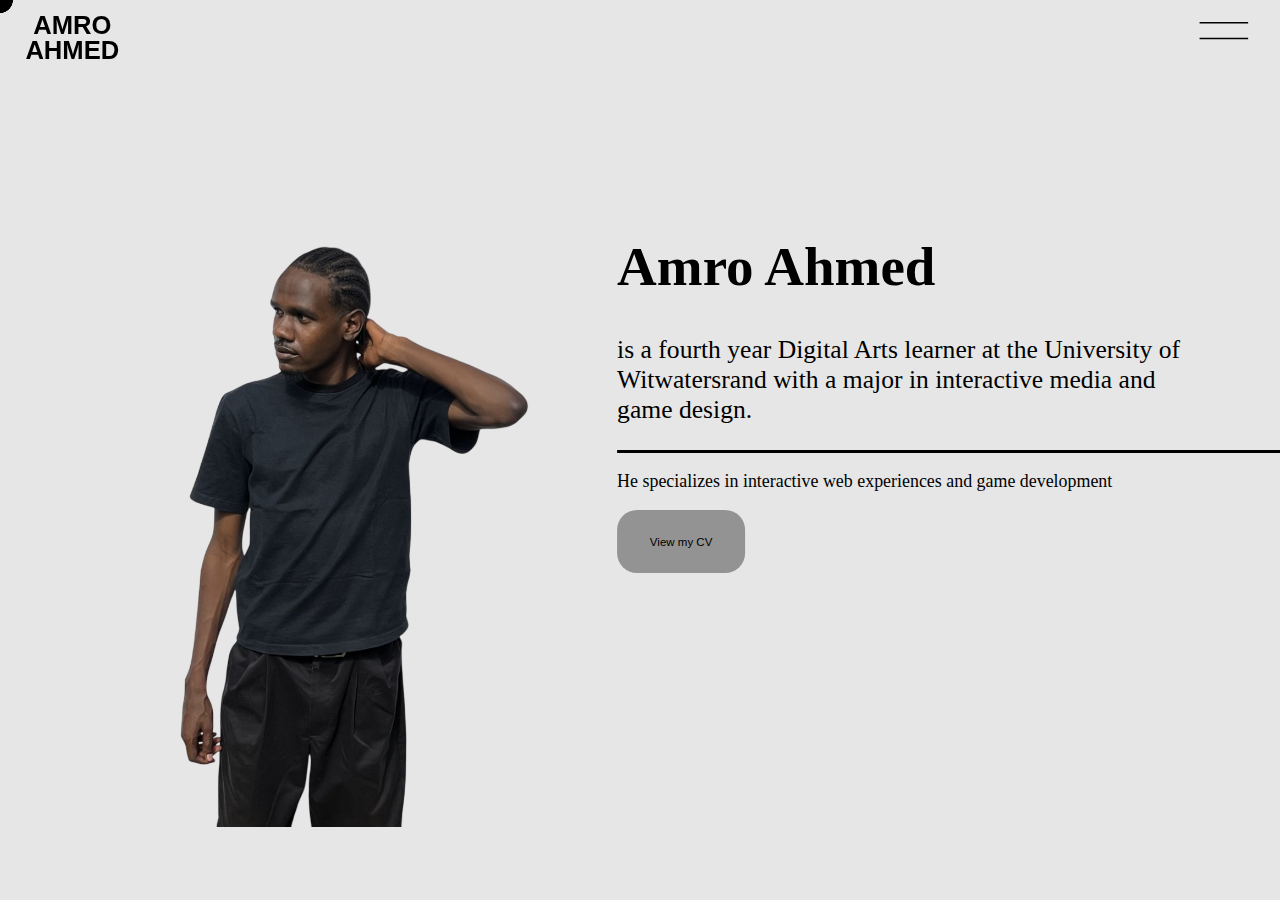
<file: About Me/About-Me.html>
<!DOCTYPE html>
<html lang="en">

<head>
    <meta charset="UTF-8">
    <meta name="viewport" content="width=device-width, initial-scale=1.0">
    <title>Amro Ahmed</title>
    <script type="module"> import { loadNavbar } from "../Javascript/navigationBar.js"
        loadNavbar("About Me")
    </script>
    <link rel="stylesheet" href="../CSS/navigationBar.css">
    <link rel="stylesheet" href="../CSS/generalStyling.css">
    <link rel="stylesheet" href="../CSS/aboutMe.css">
    <script src="../Javascript/cursor.js" defer></script>
    <link rel="icon" href="../Images/Website Logo.png" type="image/x-icon">
</head>

<body>
    <header>
        <div id="name-section">
            <h1 id="name-logo">Amro Ahmed</h1>
        </div>
        <div id="burger-menu">
            <svg id="burger-svg" width="120" height="120" viewBox="0 0 84 84" fill="none"
                xmlns="http://www.w3.org/2000/svg">
                <g id="Frame 1">
                    <line id="bottom-line" x1="20" y1="35.5" x2="54" y2="35.5" />
                    <line id="top-line" x1="20" y1="46.5" x2="54" y2="46.5" />
                </g>
            </svg>
            <nav id="nav-bar">

            </nav>

        </div>

    </header>

    <main>
        <svg xmlns="http://www.w3.org/2000/svg" class="goo" version="1.1" width="100%">
            <defs>
                <filter id="goo">
                    <feGaussianBlur in="SourceGraphic" stdDeviation="6" result="blur"></feGaussianBlur>
                    <feColorMatrix in="blur" mode="matrix" values="1 0 0 0 0  0 1 0 0 0  0 0 1 0 0  0 0 0 35 -15"
                        result="goo"></feColorMatrix>
                    <feComposite in="SourceGraphic" in2="goo" operator="atop"></feComposite>
                </filter>
            </defs>
        </svg>

        <div id="cursor"></div>
        <section id="about-me-section">
            <img src="../Images/Me.png" alt="Picture of Amro Ahmed" id="my-photo">
            <div id="constraint">
                <h1 id="name-heading">Amro Ahmed</h1>
                <p id="about-me">
                    is a fourth year Digital Arts learner at the University of Witwatersrand with a major in interactive media and game design.
                </p>
                <div id="abilities-container">
                    <div id="heading">
                        He specializes in interactive web experiences and game development
                    </div>
                    <button id="cv-button" class="buttons" onclick="window.open('../Game Files/CV.pdf', '_blank');"><span>View my CV</span></button>
                </div>
            </div>
        </section>

    </main>
</body>

</html>
</file>
<file: CSS/navigationBar.css>
#nav-bar{
    width: 20%;
    position: absolute;
    margin-right: 0;
    margin-bottom: 0;
    top: 21%;
    right: -9.3%;
}

#nav-bar ul{
    list-style: none;
    display: flex;
    flex-direction: column;
}

.navBarOption{
    position: relative;
    border-radius: 24px;
    width: 39%;
    height: 4vh;
    padding-bottom: 0;
    animation: loadOption 0.5s ease forwards;
    padding-right: 6.2vw;
}

.navBarOption a{
    text-decoration: none;
    color: black;
}

header{
    position: sticky;
    top: 0; 
    z-index: 1000; 
    display: flex;
    margin: 0;
    padding: 0;
    height: 12vh;
}


.make-wider {
    animation: makeWider 0.5s ease forwards;
}

@keyframes loadOption{
    from {
        top: 50px;
    }
    to {
        top: 0px;
    }
}

@keyframes makeWider{
    from {
        width: 38px;
        background-color: rgb(0, 0, 0);
    }
    to {
        width: 80%;
        background-color: pink;
    }
}


.navLogo {
    height: 60%; /* Adjust the height as needed */
    margin-left: auto; /* Push logo to the right */
    padding-right: 3%;
}

#name-logo{
    width: 12%;
    font-size: 2vw;
    margin: 0;
    padding: 0;

    text-align: center;
    line-height: 1;
    font-family: sans-serif;
    text-transform: uppercase;
    user-select: none;
    transition: all 0.2s ease;
}

#name-section{
    padding-top: 1%;
    width: 80%;
    margin-right: 2vw;
    margin: 0vh 2vw 0 0.4vw;
}

@media screen and (max-width: 500px) {  
    #name-section{
        padding-top: 5%;
        width: 80%;
        margin-right: 2vw;
        margin: 0vh 2vw 0 0.4vw;
    }

    #name-logo{
        font-size: 4vw;
    }

    #nav-bar{
        width: 20%;
        position: absolute;
        margin-right: 0;
        margin-bottom: 0;
        top: 21%;
        right: 11.7%;
    }

    #nav-bar ul{
        list-style: none;
        display: flex;
        flex-direction: column;
        gap: 0px;
    }

    .navBarOption{
        width: 200%;
    }
}
</file>
<file: CSS/generalStyling.css>
::-webkit-scrollbar {
    width: 12px; 
    height: 12px; 
}

::-webkit-scrollbar-track {
    border-radius: 10px; 
}

::-webkit-scrollbar-thumb {
    background: linear-gradient(to bottom, #000000, #000000, #000000); 
    border-radius: 10px; 
}

body{
    background-color: #e6e6e6;
    cursor: none; 
    margin-top: 0;
}

#cursor-circle{
  width: 100%;
  height: 100%;
}

:root {
    --cursor-size: 28px;
    --bg: #e6e6e6;
    --black: #000000;
  }
  
  #cursor {
    position: fixed;
    top: calc(var(--cursor-size) * -0.5);
    left:  calc(var(--cursor-size) * -0.5);
    pointer-events: none;
    mix-blend-mode: difference;  
    filter: url(#goo);
    z-index: 10000;
  }
  
  .cursor-circle {
    position: absolute;
    top: 0;
    left: 0;
    width: var(--cursor-size);
    height: var(--cursor-size);
    border-radius: var(--cursor-size);
    background: var(--bg);
    transform-origin: center center;
  }
  

  .goo {
    display: none;
  }                
  
  #burger-menu{
    width: 20%;
  }
            
  #burger-svg{
    position: absolute;
    top: -28px;
    left: 92%;
  }

  #top-line, #bottom-line{
    stroke: var(--black);
    transition: all 0.5s ease;
    transform-origin: center;
  }

  #burger-menu:hover #top-line{
    transform: rotate(-90deg);
  }

  #burger-menu:hover #nav-bar{
    opacity: 1;
  }

  #nav-bar{
    transition: opacity 0.5s ease;
    opacity: 0;
  }

  @media screen and (max-width: 500px) {
    #cursor{
      display: none;
    }

    #burger-svg{
      position: absolute;
      top: -28px;
      left: 79%;
    }
  }
</file>
<file: CSS/aboutMe.css>
#my-photo{
    width: 55vw;
    aspect-ratio: 600 / 536;
    position: relative;
    bottom: 0vh;
    left: -4vw;
    animation: loadFromTop 1s ease-out;
    margin-right: 0;
}

#about-me-section{
    display: flex;
    padding-top: 10vh;
}

body{
    margin-top: 0vh;
    overflow: hidden;
}

#constraint{
    margin-left: -40vw;
    display: block;
    width: 60%;
    transform: translateX(55%);
}

#name-heading{
    font-size: 55px;
    width: 40vw;
    height: auto;
}

#about-me{
    left: 39vw;
    font-size: 2vw;
    top: 50vh;
    width: 45vw;
}

#abilities-container{
    font-size: 1.4vw;
    top: 75vh;
    border-top: solid;
    padding-top: 2vh;
}

#wrapper{
    display: flex;
    justify-content: center;
    padding-top: 1vh;
    gap: 2vw;
}

#cv-button{
    position: relative;
    top: 2vh;
}

.buttons {
    width: 10vw;
    height: 7vh;
    border-radius: 20px;
    border: none;
    position: relative;
    overflow: hidden;
    background-color: #939393; 
    color: black; 
    transition: color 0.5s ease;
}

.buttons::before {
    content: '';
    position: absolute;
    top: 0;
    left: 0;
    width: 100%;
    height: 100%;
    background: linear-gradient(45deg, #ffffff, #c5bdbd);
    transform: translateX(-100%);
    transition: transform 0.5s ease;
    z-index: 0;
}

.buttons:hover::before {
    transform: translateX(0);
}

.buttons:hover {
    color: rgb(0, 0, 0); 
    cursor: pointer;
    background-color: #919191; 
    z-index: 1;
}

.buttons span {
    position: relative;
    z-index: 1; 
    font-size: 0.9vw;
}

@keyframes loadFromLeft {
    0% {
        transform: translateX(-100%);
        opacity: 0;
    }
    100% {
        transform: translateX(0);
        opacity: 1;
    }
}

@keyframes loadFromRight {
    0% {
        transform: translateX(100%);
        opacity: 0;
    }
    100% {
        transform: translateX(0);
        opacity: 1;
    }
}

@keyframes loadFromTop {
    0% {
        transform: translateY(100%);
        opacity: 0;
    }
    100% {
        transform: translateY(0);
        opacity: 1;
    }
}

@media screen and (max-width: 500px){
    #about-me-section{
        display: block;
        padding-top: 0;
    }

    #constraint{
        display: block;
        width: 60%;
        transform: translateX(80%);
        margin-top: 14vh;
    }

    #my-photo{
        width: 80vw;
        float: right;
        position: relative;
        bottom: 22vh;
    }

    #name-heading{
        font-size: 38px;
        width: 33vw;
        height: auto;
    }

    #about-me{
        left: 39vw;
        font-size: 18px;
        top: 50vh;
        width: 85vw;
    }
    
    #abilities-container{
        font-size: 15px;
        top: 75vh;
        border-top: solid;
        padding-top: 2vh;
    }

    .buttons{
        width: 130px;
        height: 40px;
    }

    .buttons span{
        font-size: 12px;
    }
}
</file>
